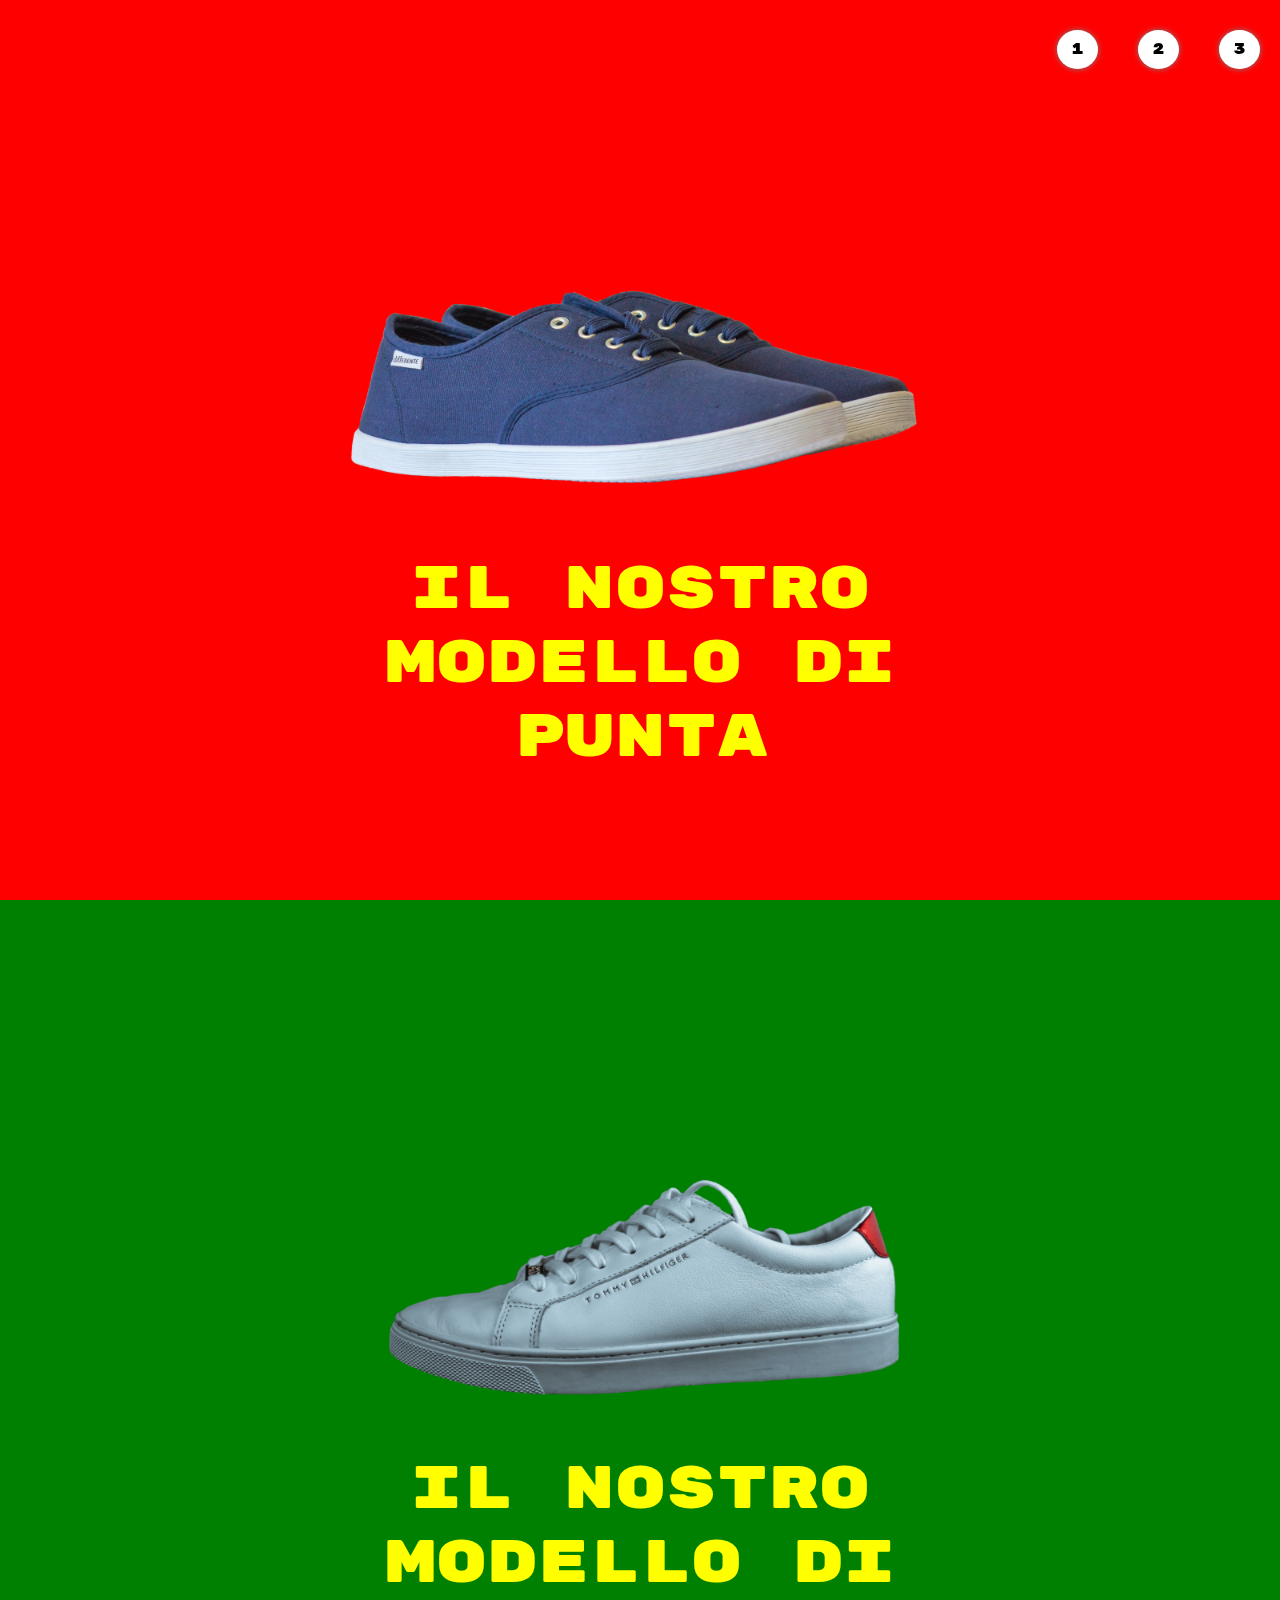
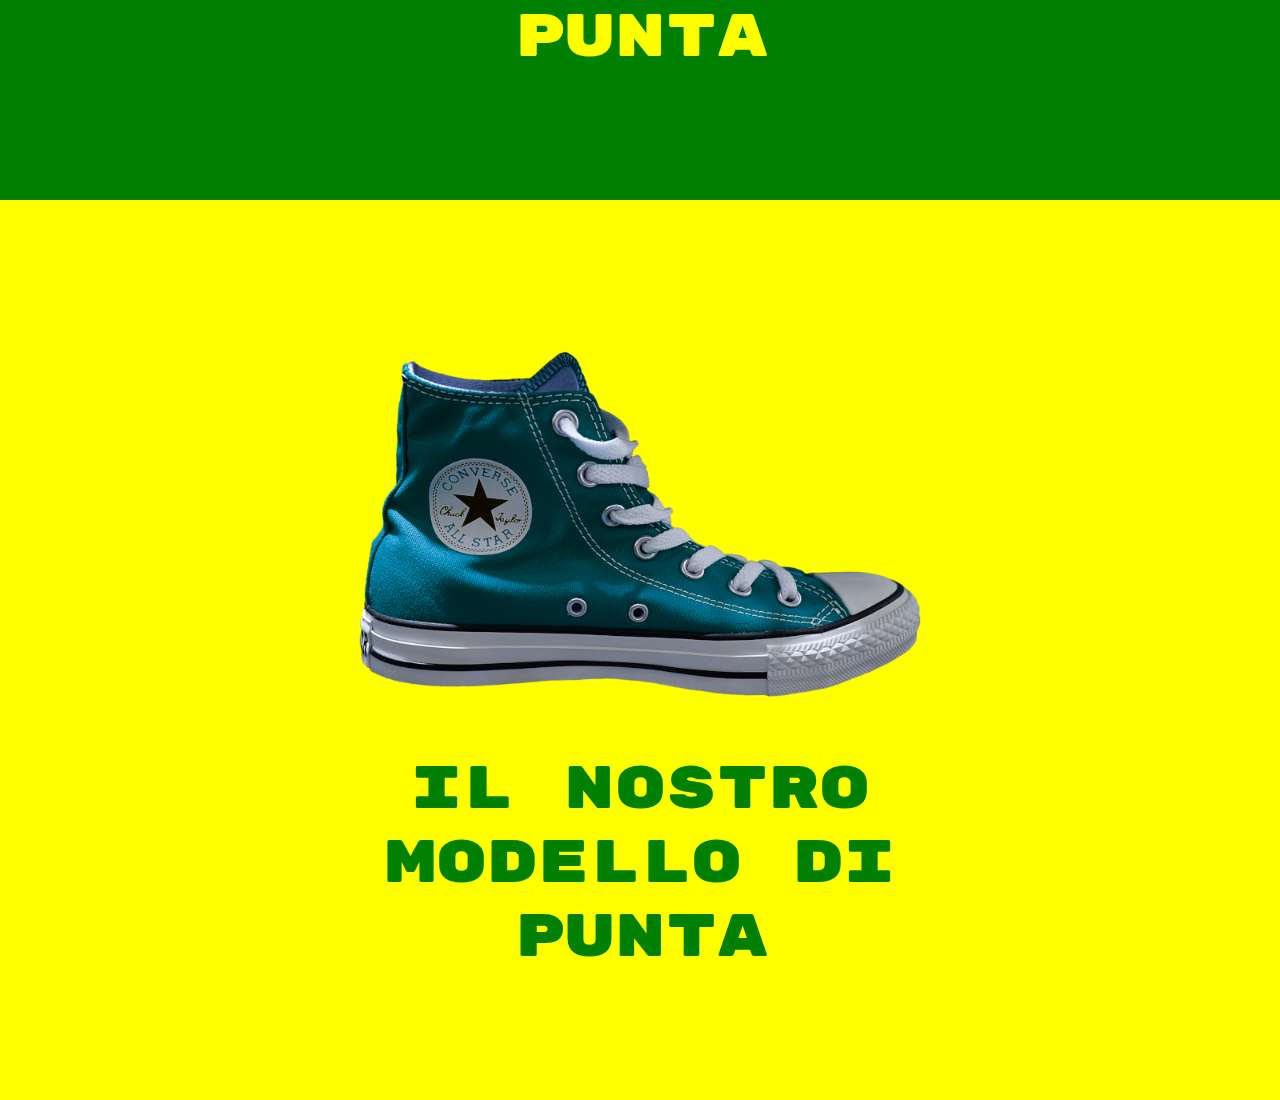
<file: index.html>
<!DOCTYPE html>
    <html lang="en">
    <head>
        <meta charset="UTF-8">
        <meta http-equiv="X-UA-Compatible" content="IE=edge">
        <meta name="viewport" content="width=device-width, initial-scale=1.0">

        <!-- FONT RUBIK MONO ONE -->
        <link rel="preconnect" href="https://fonts.googleapis.com">
        <link rel="preconnect" href="https://fonts.gstatic.com" crossorigin>
        <link href="https://fonts.googleapis.com/css2?family=Rubik+Mono+One&display=swap" rel="stylesheet">

        <!-- COLLEGAMENTO A STYLE.CSS -->
        <link rel="stylesheet" href="./css/style.css">
        
        <title>htmlcss-shoes</title>
    </head>

    <body>
        <!-- HEADER -->
        <header>
            <div class="container">
                <div class="row">
                    <div class="header-col">
                        <a href="#">1</a>
                        <a href="#">2</a>
                        <a href="#">3</a>
                    </div>
                </div>
            </div>
        </header>
        <!-- FINE HEADER -->
        <!-- MAIN -->
        <main>
            <!-- PRIMO MAIN CONTAINER -->
            <div class="main-container bgcolor-red">
                <div class="main-content">
                    <img src="./img/01.png" alt="foto1">
                    <div class="main-title yellow">IL NOSTRO MODELLO DI PUNTA</div>
                </div>
            </div>
            <!-- FINE PRIMO MAIN CONTAINER -->
            <!-- SECONDO MAIN CONTAINER -->
            <div class="main-container bgcolor-green">
                <div class="main-content">
                    <img src="./img/02.png" alt="foto2">
                    <div class="main-title yellow">IL NOSTRO MODELLO DI PUNTA</div>
                </div>
            </div>
            <!-- FINE SECONDO MAIN CONTAINER -->
            <!-- TERZO MAIN CONTAINER -->
            <div class="main-container bgcolor-yellow">
                <div class="main-content">
                    <img src="./img/03.png" alt="foto3">
                    <div class="main-title green">IL NOSTRO MODELLO DI PUNTA</div>
                </div>
            </div>
            <!-- FINE TERZO MAIN CONTAINER -->
        </main>
        <!-- FINE MAIN -->
    </body>
</html>
</file>
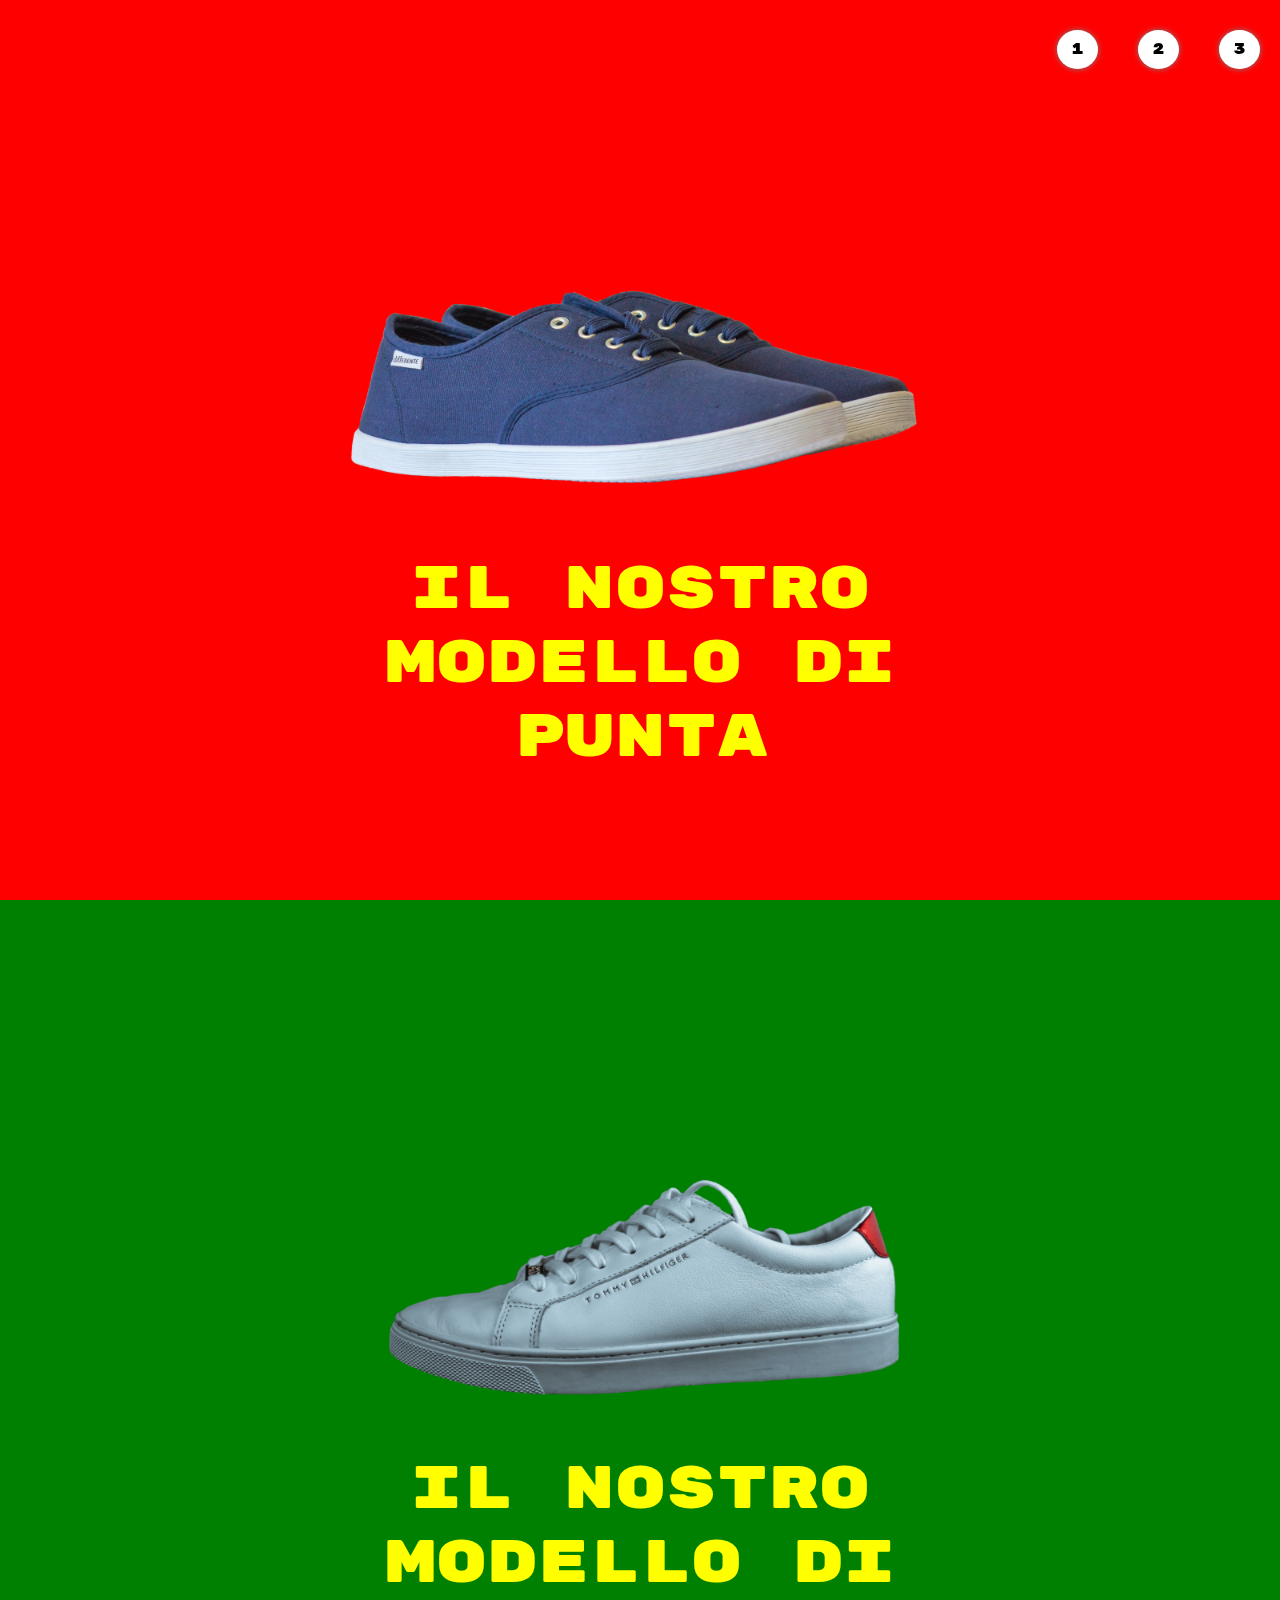
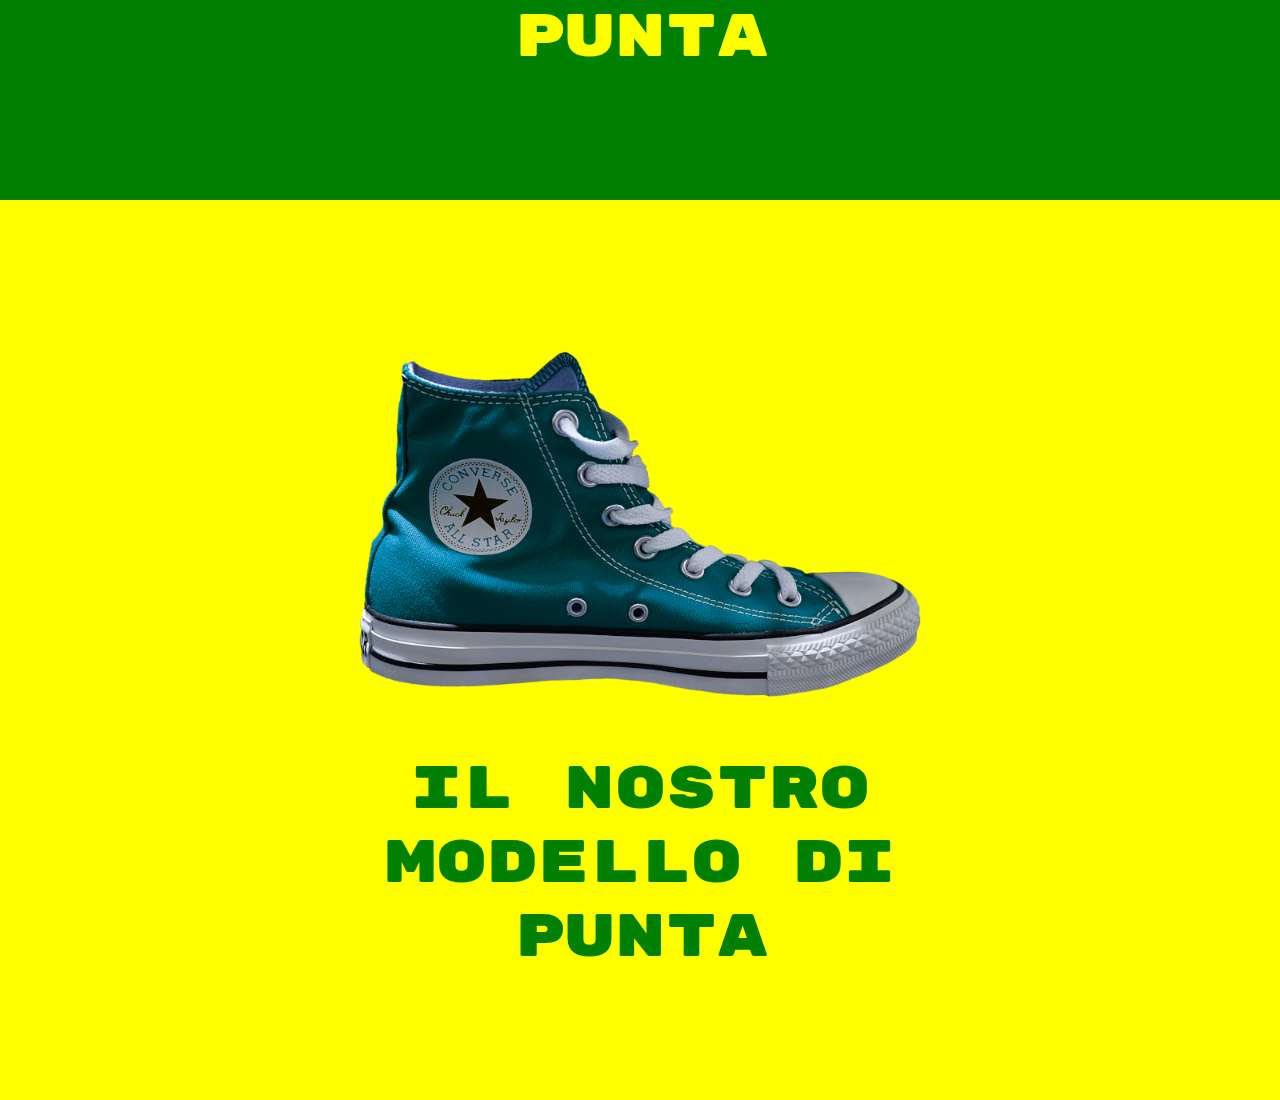
<file: bonus/index.html>
<!DOCTYPE html>
    <html lang="en">
    <head>
        <meta charset="UTF-8">
        <meta http-equiv="X-UA-Compatible" content="IE=edge">
        <meta name="viewport" content="width=device-width, initial-scale=1.0">

        <!-- FONT RUBIK MONO ONE -->
        <link rel="preconnect" href="https://fonts.googleapis.com">
        <link rel="preconnect" href="https://fonts.gstatic.com" crossorigin>
        <link href="https://fonts.googleapis.com/css2?family=Rubik+Mono+One&display=swap" rel="stylesheet">

        <!-- COLLEGAMENTO A STYLE.CSS -->
        <link rel="stylesheet" href="./css/style.css">
        
        <title>htmlcss-shoes-bonus</title>
    </head>

    <body>
        <!-- HEADER -->
        <header>
            <div class="container">
                <div class="row">
                    <div class="header-col">
                        <a href="#section-1">1</a>
                        <a href="#section-2">2</a>
                        <a href="#section-3">3</a>
                    </div>
                </div>
            </div>
        </header>
        <!-- FINE HEADER -->
        <!-- MAIN -->
        <main>
            <!-- PRIMO MAIN CONTAINER -->
            <div id="section-1" class="main-container bgcolor-red">
                <div class="main-content">
                    <img src="./img/01.png" alt="foto1">
                    <div class="main-title yellow">IL NOSTRO MODELLO DI PUNTA</div>
                </div>
            </div>
            <!-- FINE PRIMO MAIN CONTAINER -->
            <!-- SECONDO MAIN CONTAINER -->
            <div id="section-2" class="main-container bgcolor-green">
                <div class="main-content">
                    <img src="./img/02.png" alt="foto2">
                    <div class="main-title yellow">IL NOSTRO MODELLO DI PUNTA</div>
                </div>
            </div>
            <!-- FINE SECONDO MAIN CONTAINER -->
            <!-- TERZO MAIN CONTAINER -->
            <div id="section-3" class="main-container bgcolor-yellow">
                <div class="main-content">
                    <img src="./img/03.png" alt="foto3">
                    <div class="main-title green">IL NOSTRO MODELLO DI PUNTA</div>
                </div>
            </div>
            <!-- FINE TERZO MAIN CONTAINER -->
        </main>
        <!-- FINE MAIN -->
    </body>
</html>
</file>
<file: css/style.css>
*{
    margin: 0;
    padding: 0;
    box-sizing: border-box;
}

body{
    font-family: 'Rubik Mono One', sans-serif;
}

/* HEADER */
    header{
        position: fixed;
        top: 0;
        left: 0;
        right: 0;
        z-index: 100;
    }

    .header-col{
        width: 100%;
        margin-top: 30px;

        display: flex;
        flex-flow: row wrap;
        justify-content: flex-end;
    }

    .header-col > a{
        color: black;
        background-color: #fff;
        text-decoration: none;

        font-size: 15px;

        padding: 10px 14px;
        margin-left: 20px;
        margin-right: 20px;

        border-radius: 50%;
        box-shadow: 0px 0px 5px 1px rgba(128, 128, 128, 0.73);
    }
/* FINE HEADER */

/* MAIN */
    .main-container{
        width: 100%;
        height: 100vh;
        position: relative;
    }

    .main-content{
        position: absolute;
        top: 50%;
        left: 50%;
        transform: translate(-50%, -50%);

        display: flex;
        flex-flow: row wrap;
        justify-content: center;
    }

    .main-content > *{
        width: 100%;
    }

    .main-content > .main-title{
        text-align: center;
        font-size: 60px;
    }
/* FINE MAIN */

/* UTILITIES */
    .container{
        width: 100%;
    }

    .row{
        width: 100%;
        display: flex;
        flex-flow: row wrap;
    }
    /* BG COLOR */
        .bgcolor-red{
            background-color: #FF0000;
        }

        .bgcolor-green{
            background-color: #008000;
        }

        .bgcolor-yellow{
            background-color: #FFFF00;
        }
    /* FINE BG COLOR */
    /* TEXT COLOR */
        .yellow{
            color: #FFFF00;
        }

        .green{
            color: #008000;
        }
    /* FINE TEXT COLOR */
/* FINE UTILITIES */
</file>
<file: bonus/css/style.css>
*{
    margin: 0;
    padding: 0;
    box-sizing: border-box;
}

html{
    scroll-behavior: smooth;
}

body{
    font-family: 'Rubik Mono One', sans-serif;
}

/* HEADER */
    header{
        position: fixed;
        top: 0;
        left: 0;
        right: 0;
        z-index: 100;
    }

    .header-col{
        width: 100%;
        margin-top: 30px;

        display: flex;
        flex-flow: row wrap;
        justify-content: flex-end;
    }

    .header-col > a{
        color: black;
        background-color: #fff;
        text-decoration: none;

        font-size: 15px;

        padding: 10px 14px;
        margin-left: 20px;
        margin-right: 20px;

        border-radius: 50%;
        box-shadow: 0px 0px 5px 1px rgba(128, 128, 128, 0.73);
    }
/* FINE HEADER */

/* MAIN */
    .main-container{
        width: 100%;
        height: 100vh;
        position: relative;
    }

    .main-content{
        position: absolute;
        top: 50%;
        left: 50%;
        transform: translate(-50%, -50%);

        display: flex;
        flex-flow: row wrap;
        justify-content: center;
    }

    .main-content > *{
        width: 100%;
    }

    .main-content > .main-title{
        text-align: center;
        font-size: 60px;
    }
/* FINE MAIN */

/* UTILITIES */
    .container{
        width: 100%;
    }

    .row{
        width: 100%;
        display: flex;
        flex-flow: row wrap;
    }
    /* BG COLOR */
        .bgcolor-red{
            background-color: #FF0000;
        }

        .bgcolor-green{
            background-color: #008000;
        }

        .bgcolor-yellow{
            background-color: #FFFF00;
        }
    /* FINE BG COLOR */
    /* TEXT COLOR */
        .yellow{
            color: #FFFF00;
        }

        .green{
            color: #008000;
        }
    /* FINE TEXT COLOR */
/* FINE UTILITIES */
</file>
